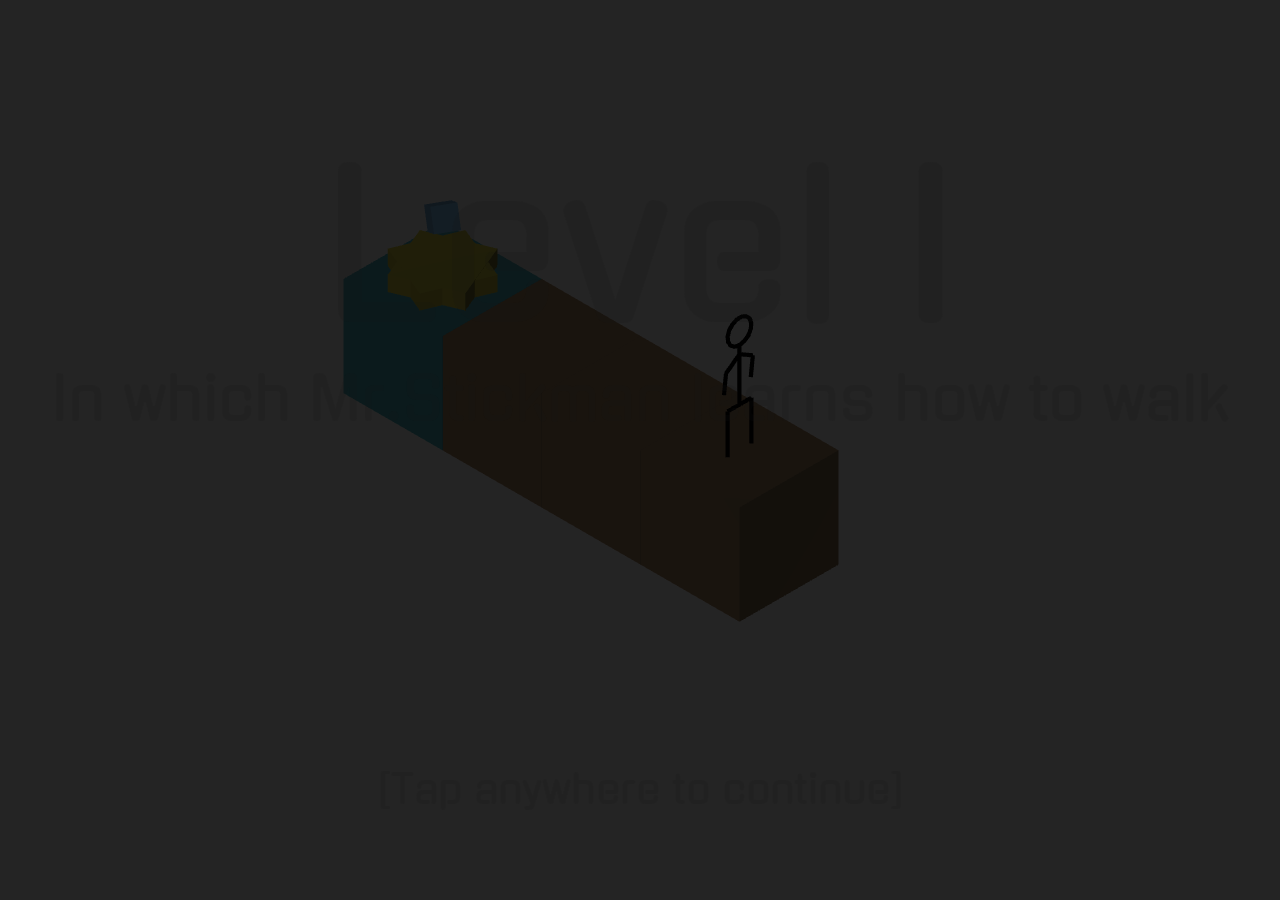
<file: index.html>
<!DOCTYPE html>
<html>
	<head>
		<script type="text/javascript" src="./js/three/three.min.js"></script>
		<script type="text/javascript" src="./js/three/OrbitControls.js"></script>
		<script type="text/javascript" src="./js/three/MeshLine.js"></script>
		<script type="text/javascript" src="./js/class/BaseBlock.js"></script>
		<script type="text/javascript" src="./js/class/BoxBlock.js"></script>
		<script type="text/javascript" src="./js/class/BeamBlock.js"></script>
		<script type="text/javascript" src="./js/class/RoofBlock.js"></script>
		<script type="text/javascript" src="./js/class/ButtonBlock.js"></script>
		<script type="text/javascript" src="./js/class/SwitchBlock.js"></script>
		<script type="text/javascript" src="./js/class/StartBlock.js"></script>
		<script type="text/javascript" src="./js/class/EndBlock.js"></script>
		<script type="text/javascript" src="./js/class/Marker.js"></script>
		<script type="text/javascript" src="./js/class/Player.js"></script>
		<script type="text/javascript" src="./js/class/PlayerModel.js"></script>
		<script type="text/javascript" src="./js/main/setup.js"></script>
		<script type="text/javascript" src="./js/main/init.js"></script>
		<style type="text/css">
			@font-face {
				font-family: "KuaiLe";
				src: url("./font/kuaile.ttf");
			}
			@font-face {
				font-family: "Gugi";
				src: url("./font/gugi.ttf");
			}
			body {
				margin: 0;
				padding: 0;
				overflow: hidden;
			}
			canvas {
				width: 100%;
				height: 100%;
			}
			.overlay {
				position: absolute;
				top: 0;
				left: 0;
				width: 100%;
				height: 100%;
				font-family: Gugi;
				font-size: 200px;
				text-align: center;
				color: #191919;
				white-space: nowrap;
				opacity: 0;
				user-select: none;
			}
			.overlay .name {
				position: absolute;
				top: 250px;
				left: 50%;
				transform: translate(-50%,-50%);
			}
			.overlay .desc {
				position: absolute;
				top: 400px;
				left: 50%;
				transform: translate(-50%,-50%);
				font-size: 60px;
			}
			.overlay .help-text {
				position: absolute;
				bottom: 60px;
				left: 50%;
				transform: translate(-50%,-50%);
				font-size: 40px;
			}
		</style>
	</head>
	<body>
		<div class="cnv">
		</div>
		<div class="overlay">
			<div class="name">LEVEL NAME</div>
			<div class="desc">LEVEL DESC</div>
			<div class="help-text">[Tap anywhere to continue]</div>
		</div>
	</body>
</html>
</file>
